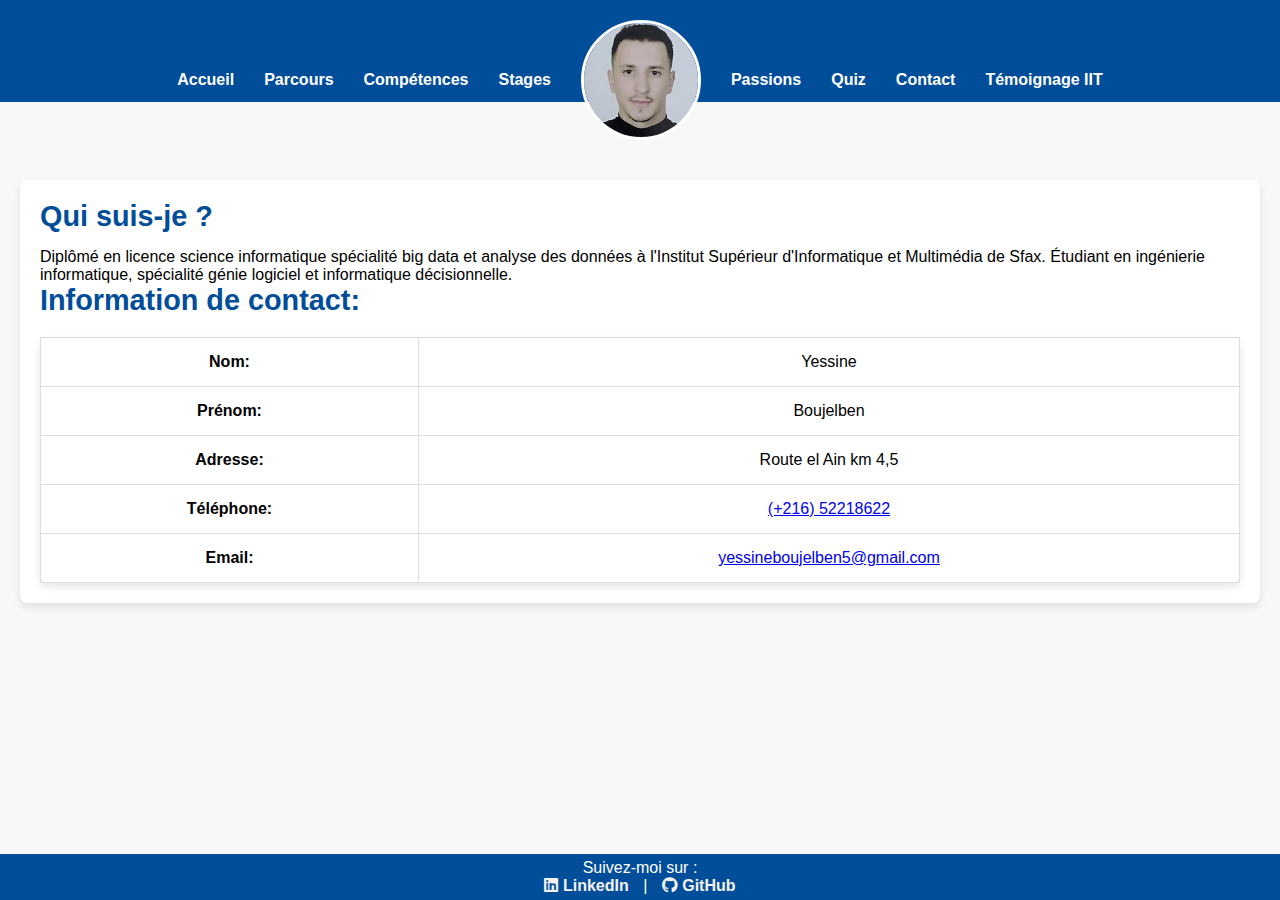
<file: projet web/html/index.html>
<!DOCTYPE html>
<html lang="fr">
<head>
    <meta charset="UTF-8">
    <meta name="viewport" content="width=device-width, initial-scale=1.0">
    <title>Mon Site Personnel</title>
    <link rel="stylesheet" href="../css/index.css">
    <link rel="stylesheet" href="../css/head,foot.css">
    <!-- Ajout de Font Awesome pour les icônes -->
    <link rel="stylesheet" href="https://cdnjs.cloudflare.com/ajax/libs/font-awesome/6.0.0-beta3/css/all.min.css">
</head>
<body>
    <header>
        <div class="header-content">
           
            <nav>
                <ul>
                    <li><a href="index.html">Accueil</a></li>
                    <li><a href="parcours.html">Parcours</a></li>
                    <li><a href="competences.html">Compétences</a></li>
                    <li><a href="stages.html">Stages</a></li>
    
                    <li><img src="../images/ins.jpg" alt="Ma photo" class="photo-profile"></li>
                
                    <li><a href="passions.html">Passions</a></li>
                    <li><a href="quiz.html">Quiz</a></li>
                    <li><a href="contact.html">Contact</a></li>
                    <li><a href="temoignage.html">Témoignage IIT</a></li>
                </ul>
            </nav>
        </div>
    </header>
    
    <section>
        <h2>Qui suis-je ?</h2>
        <p>Diplômé en licence science informatique spécialité big data et analyse des données à l'Institut Supérieur d'Informatique et Multimédia de Sfax. Étudiant en ingénierie informatique, spécialité génie logiciel et informatique décisionnelle.</p>
        
        <h2>Information de contact:</h2>
        <table>
            <tr>
                <td><strong>Nom:</strong></td>
                <td>Yessine</td>
            </tr>
            <tr>
                <td><strong>Prénom:</strong></td>
                <td>Boujelben</td>
            </tr>
            <tr>
                <td><strong>Adresse:</strong></td>
                <td>Route el Ain km 4,5</td>
            </tr>
            <tr>
                <td><strong>Téléphone:</strong></td>
                <td><a href="tel:+21652218622">(+216) 52218622</a></td>
            </tr>
            <tr>
                <td><strong>Email:</strong></td>
                <td><a href="mailto:yessineboujelben5@gmail.com">yessineboujelben5@gmail.com</a></td>
            </tr>
        </table>
    </section>
    
    <footer>
        <p>Suivez-moi sur :</p>
        <!-- Liens avec icônes Font Awesome -->
        <a href="https://www.linkedin.com" target="_blank"><i class="fab fa-linkedin"></i> LinkedIn</a> | 
        <a href="https://github.com" target="_blank"><i class="fab fa-github"></i> GitHub</a>
    </footer>
</body>
</html>
</file>
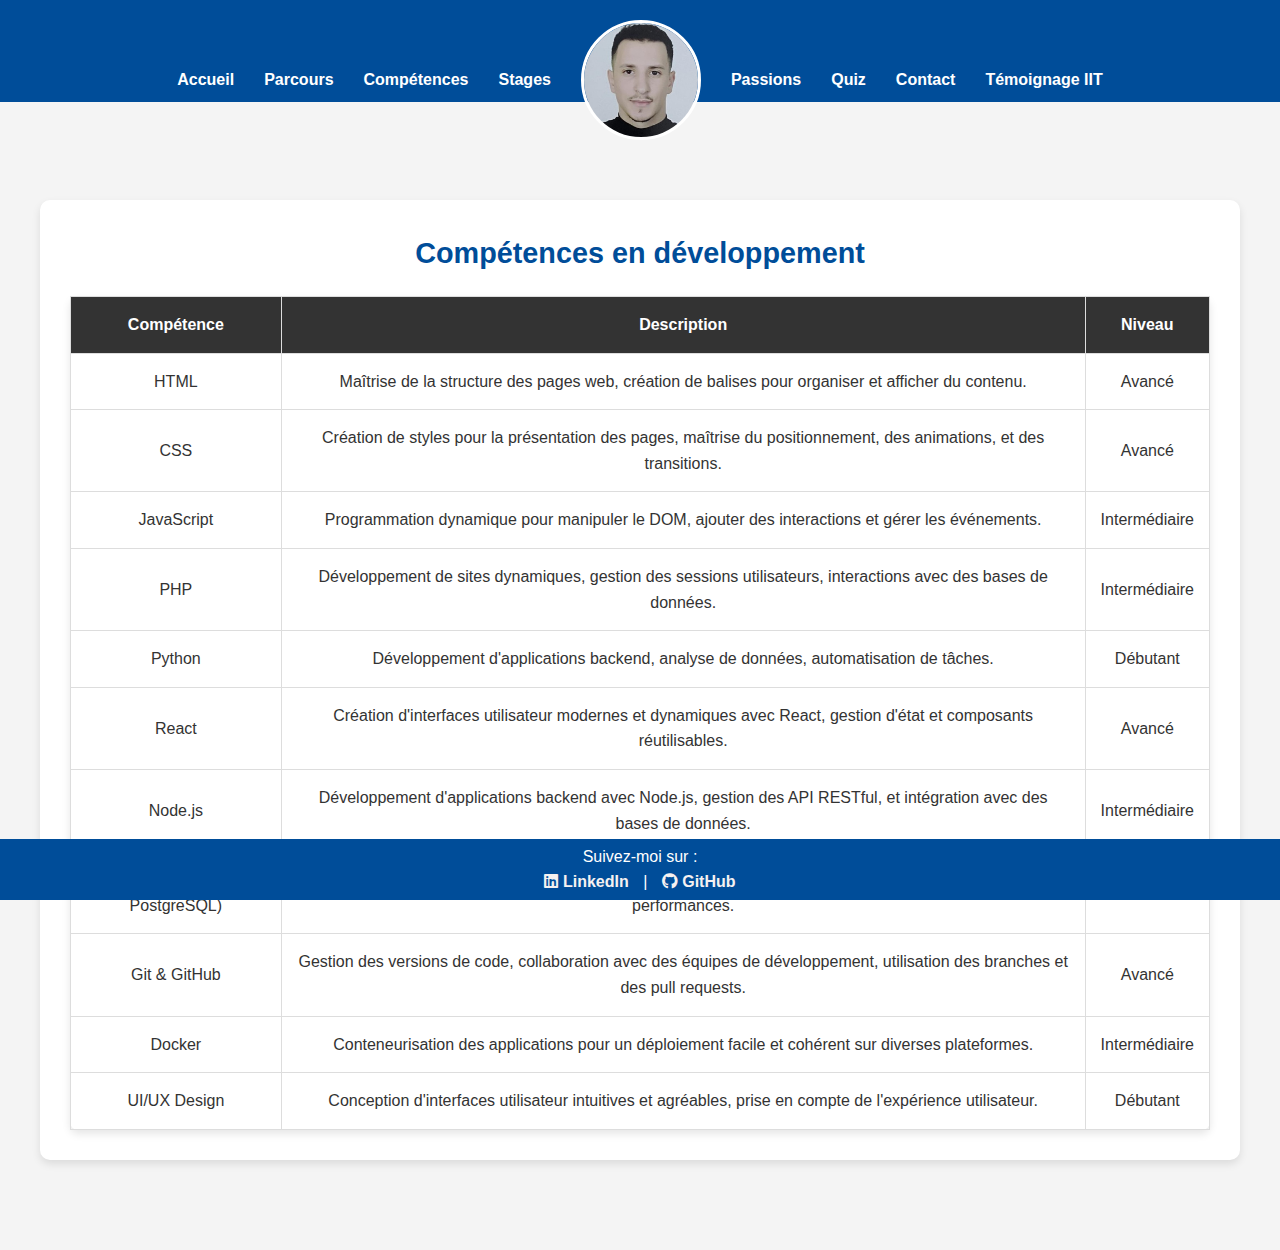
<file: projet web/html/competences.html>
<!DOCTYPE html>
<html lang="fr">
<head>
    <meta charset="UTF-8">
    <meta name="viewport" content="width=device-width, initial-scale=1.0">
    <title>Mon Site Personnel</title>
    <link rel="stylesheet" href="../css/competences.css">
    <link rel="stylesheet" href="../css/head,foot.css">
    <!-- Ajout de Font Awesome pour les icônes -->
    <link rel="stylesheet" href="https://cdnjs.cloudflare.com/ajax/libs/font-awesome/6.0.0-beta3/css/all.min.css">
</head>
<body>
    <header>
        <div class="header-content">
            <nav>
                <ul>
                    <li><a href="index.html">Accueil</a></li>
                    <li><a href="parcours.html">Parcours</a></li>
                    <li><a href="competences.html">Compétences</a></li>
                    <li><a href="stages.html">Stages</a></li>
                    
                    <li><img src="../images/ins.jpg" alt="Ma photo" class="photo-profile"></li>
                    
                    <li><a href="passions.html">Passions</a></li>
                    <li><a href="quiz.html">Quiz</a></li>
                    <li><a href="contact.html">Contact</a></li>
                    <li><a href="temoignage.html">Témoignage IIT</a></li>
                </ul>
            </nav>
        </div>
    </header>
    <section>
        <h2>Compétences en développement</h2>
        <table>
            <thead>
                <tr>
                    <th>Compétence</th>
                    <th>Description</th>
                    <th>Niveau</th>
                </tr>
            </thead>
            <tbody>
                <tr>
                    <td>HTML</td>
                    <td>Maîtrise de la structure des pages web, création de balises pour organiser et afficher du contenu.</td>
                    <td>Avancé</td>
                </tr>
                <tr>
                    <td>CSS</td>
                    <td>Création de styles pour la présentation des pages, maîtrise du positionnement, des animations, et des transitions.</td>
                    <td>Avancé</td>
                </tr>
                <tr>
                    <td>JavaScript</td>
                    <td>Programmation dynamique pour manipuler le DOM, ajouter des interactions et gérer les événements.</td>
                    <td>Intermédiaire</td>
                </tr>
                <tr>
                    <td>PHP</td>
                    <td>Développement de sites dynamiques, gestion des sessions utilisateurs, interactions avec des bases de données.</td>
                    <td>Intermédiaire</td>
                </tr>
                <tr>
                    <td>Python</td>
                    <td>Développement d'applications backend, analyse de données, automatisation de tâches.</td>
                    <td>Débutant</td>
                </tr>
                <tr>
                    <td>React</td>
                    <td>Création d'interfaces utilisateur modernes et dynamiques avec React, gestion d'état et composants réutilisables.</td>
                    <td>Avancé</td>
                </tr>
                <tr>
                    <td>Node.js</td>
                    <td>Développement d'applications backend avec Node.js, gestion des API RESTful, et intégration avec des bases de données.</td>
                    <td>Intermédiaire</td>
                </tr>
                <tr>
                    <td>SQL (MySQL, PostgreSQL)</td>
                    <td>Création et gestion des bases de données relationnelles, requêtes complexes et optimisation des performances.</td>
                    <td>Avancé</td>
                </tr>
                <tr>
                    <td>Git & GitHub</td>
                    <td>Gestion des versions de code, collaboration avec des équipes de développement, utilisation des branches et des pull requests.</td>
                    <td>Avancé</td>
                </tr>
                <tr>
                    <td>Docker</td>
                    <td>Conteneurisation des applications pour un déploiement facile et cohérent sur diverses plateformes.</td>
                    <td>Intermédiaire</td>
                </tr>
                <tr>
                    <td>UI/UX Design</td>
                    <td>Conception d'interfaces utilisateur intuitives et agréables, prise en compte de l'expérience utilisateur.</td>
                    <td>Débutant</td>
                </tr>
            </tbody>
        </table>
    </section>
    <footer>
        <p>Suivez-moi sur :</p>
        <!-- Liens avec icônes Font Awesome -->
        <a href="https://www.linkedin.com" target="_blank"><i class="fab fa-linkedin"></i> LinkedIn</a> | 
        <a href="https://github.com" target="_blank"><i class="fab fa-github"></i> GitHub</a>
    </footer>
</body>
</html>
</file>
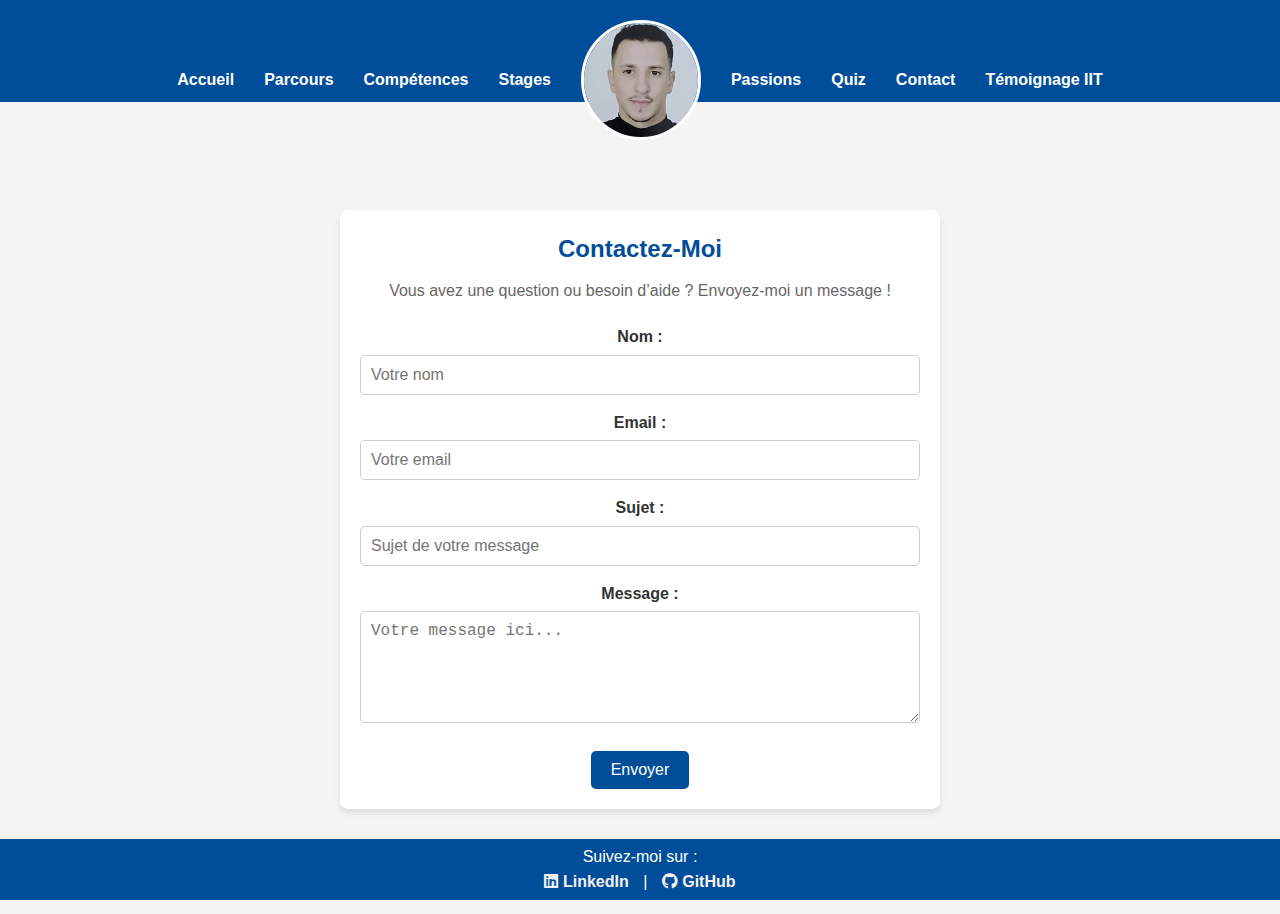
<file: projet web/html/contact.html>
<!DOCTYPE html>
<html lang="fr">
<head>
    <meta charset="UTF-8">
    <meta name="viewport" content="width=device-width, initial-scale=1.0">
    <title>Contactez-Nous</title>
    <link rel="stylesheet" href="../css/contacts.css">
    <link rel="stylesheet" href="../css/head,foot.css">
    <!-- Ajout de Font Awesome pour les icônes -->
    <link rel="stylesheet" href="https://cdnjs.cloudflare.com/ajax/libs/font-awesome/6.0.0-beta3/css/all.min.css">
</head>
<body>
    <!-- En-tête -->
    <header>
        <div class="header-content">
           
            <nav>
                <ul>
                    <li><a href="index.html">Accueil</a></li>
                    <li><a href="parcours.html">Parcours</a></li>
                    <li><a href="competences.html">Compétences</a></li>
                    <li><a href="stages.html">Stages</a></li>
                    <li><img src="../images/ins.jpg" alt="Ma photo" class="photo-profile"></li>
                
                    <li><a href="passions.html">Passions</a></li>
                    <li><a href="quiz.html">Quiz</a></li>
                    <li><a href="contact.html">Contact</a></li>
                    <li><a href="temoignage.html">Témoignage IIT</a></li>
                </ul>
            </nav>
        </div>
    </header>

    <!-- Section Contact -->
    <main>
        <div class="contact-container">
            <h1>Contactez-Moi</h1>
            <p>Vous avez une question ou besoin d’aide ? Envoyez-moi un message !</p>
            <!-- Formulaire -->
            <form action="mailto:yessineboujelben5@gmail.com" method="post" enctype="text/plain" class="contact-form">
                <label for="name">Nom :</label>
                <input type="text" id="name" name="name" placeholder="Votre nom" required>
                
                <label for="email">Email :</label>
                <input type="email" id="email" name="email" placeholder="Votre email" required>
                
                <label for="subject">Sujet :</label>
                <input type="text" id="subject" name="subject" placeholder="Sujet de votre message" required>
                
                <label for="message">Message :</label>
                <textarea id="message" name="message" rows="5" placeholder="Votre message ici..." required></textarea>
                
                <button type="submit">Envoyer</button>
            </form>
        </div>
    </main>

    <!-- Pied de page -->
    <footer>
        <p>Suivez-moi sur :</p>
        <!-- Liens avec icônes Font Awesome -->
        <a href="https://www.linkedin.com" target="_blank"><i class="fab fa-linkedin"></i> LinkedIn</a> | 
        <a href="https://github.com" target="_blank"><i class="fab fa-github"></i> GitHub</a>
    </footer>
</body>
</html>
</file>
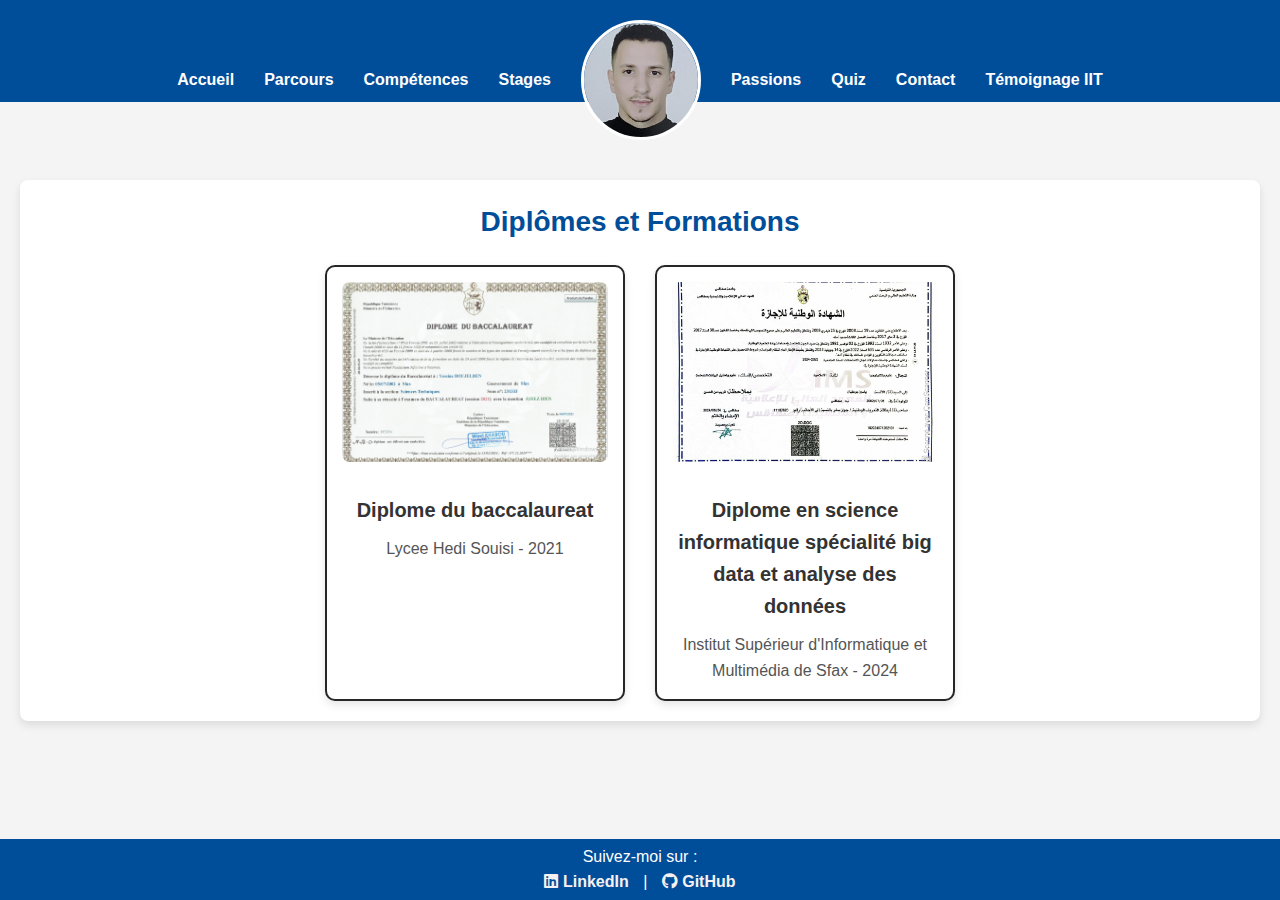
<file: projet web/html/parcours.html>
<!DOCTYPE html>
<html lang="fr">
<head>
    <meta charset="UTF-8">
    <meta name="viewport" content="width=device-width, initial-scale=1.0">
    <title>Mon Site Personnel</title>
    <link rel="stylesheet" href="../css/parcours.css">
    <link rel="stylesheet" href="../css/head,foot.css">
    <link rel="stylesheet" href="https://cdnjs.cloudflare.com/ajax/libs/font-awesome/6.0.0-beta3/css/all.min.css">
</head>
<body>
    <header>
        <div class="header-content">
            <nav>
                <ul>
                    <li><a href="index.html">Accueil</a></li>
                    <li><a href="parcours.html">Parcours</a></li>
                    <li><a href="competences.html">Compétences</a></li>
                    <li><a href="stages.html">Stages</a></li>
                    <li><img src="../images/ins.jpg" alt="Ma photo" class="photo-profile"></li>
                    <li><a href="passions.html">Passions</a></li>
                    <li><a href="quiz.html">Quiz</a></li>
                    <li><a href="contact.html">Contact</a></li>
                    <li><a href="temoignage.html">Témoignage IIT</a></li>
                </ul>
            </nav>
        </div>
    </header>

    <section>
        <h2>Diplômes et Formations</h2>
        <div class="diplomes-list">
            <div class="diplome-item">
                <a href="#" class="open-modal" data-image="../images/Capture d'écran 2024-02-13 180340.png">
                    <img src="../images/Capture d'écran 2024-02-13 180340.png" alt="Diplome du baccalaureat">
                </a>
                <h3>Diplome du baccalaureat</h3>
                <p>Lycee Hedi Souisi - 2021</p>
            </div>
            <div class="diplome-item">
                <a href="#" class="open-modal" data-image="../images/ATTESTATIONLIC.jpg">
                    <img src="../images/ATTESTATIONLIC.jpg" alt="Diplome en Informatique">
                </a>
                <h3>Diplome en science informatique spécialité big data et analyse des données</h3>
                <p>Institut Supérieur d'Informatique et Multimédia de Sfax - 2024</p>
            </div>
        </div>
    </section>
    <div id="modal" class="modal">
        <span class="close">&times;</span>
        <img class="modal-content" id="modal-image" alt="Image agrandie">
    </div>

    <footer>
        <p>Suivez-moi sur :</p>
        <a href="https://www.linkedin.com" target="_blank"><i class="fab fa-linkedin"></i> LinkedIn</a> | 
        <a href="https://github.com" target="_blank"><i class="fab fa-github"></i> GitHub</a>
    </footer>




    
    <script>
        // JavaScript pour la modale
        const modal = document.getElementById("modal");
        const modalImage = document.getElementById("modal-image");
        const closeModal = document.querySelector(".close");
        const openModalLinks = document.querySelectorAll(".open-modal");

        // Ouvrir la modale avec l'image correspondante
        openModalLinks.forEach(link => {
            link.addEventListener("click", event => {
                event.preventDefault();
                const imageSrc = link.getAttribute("data-image");
                modalImage.src = imageSrc;
                modal.style.display = "block";
            });
        });

        // Fermer la modale en cliquant sur le bouton de fermeture
        closeModal.addEventListener("click", () => {
            modal.style.display = "none";
        });

        // Fermer la modale en cliquant en dehors de l'image
        window.addEventListener("click", event => {
            if (event.target === modal) {
                modal.style.display = "none";
            }
        });
    </script>

    
</body>
</html>
</file>
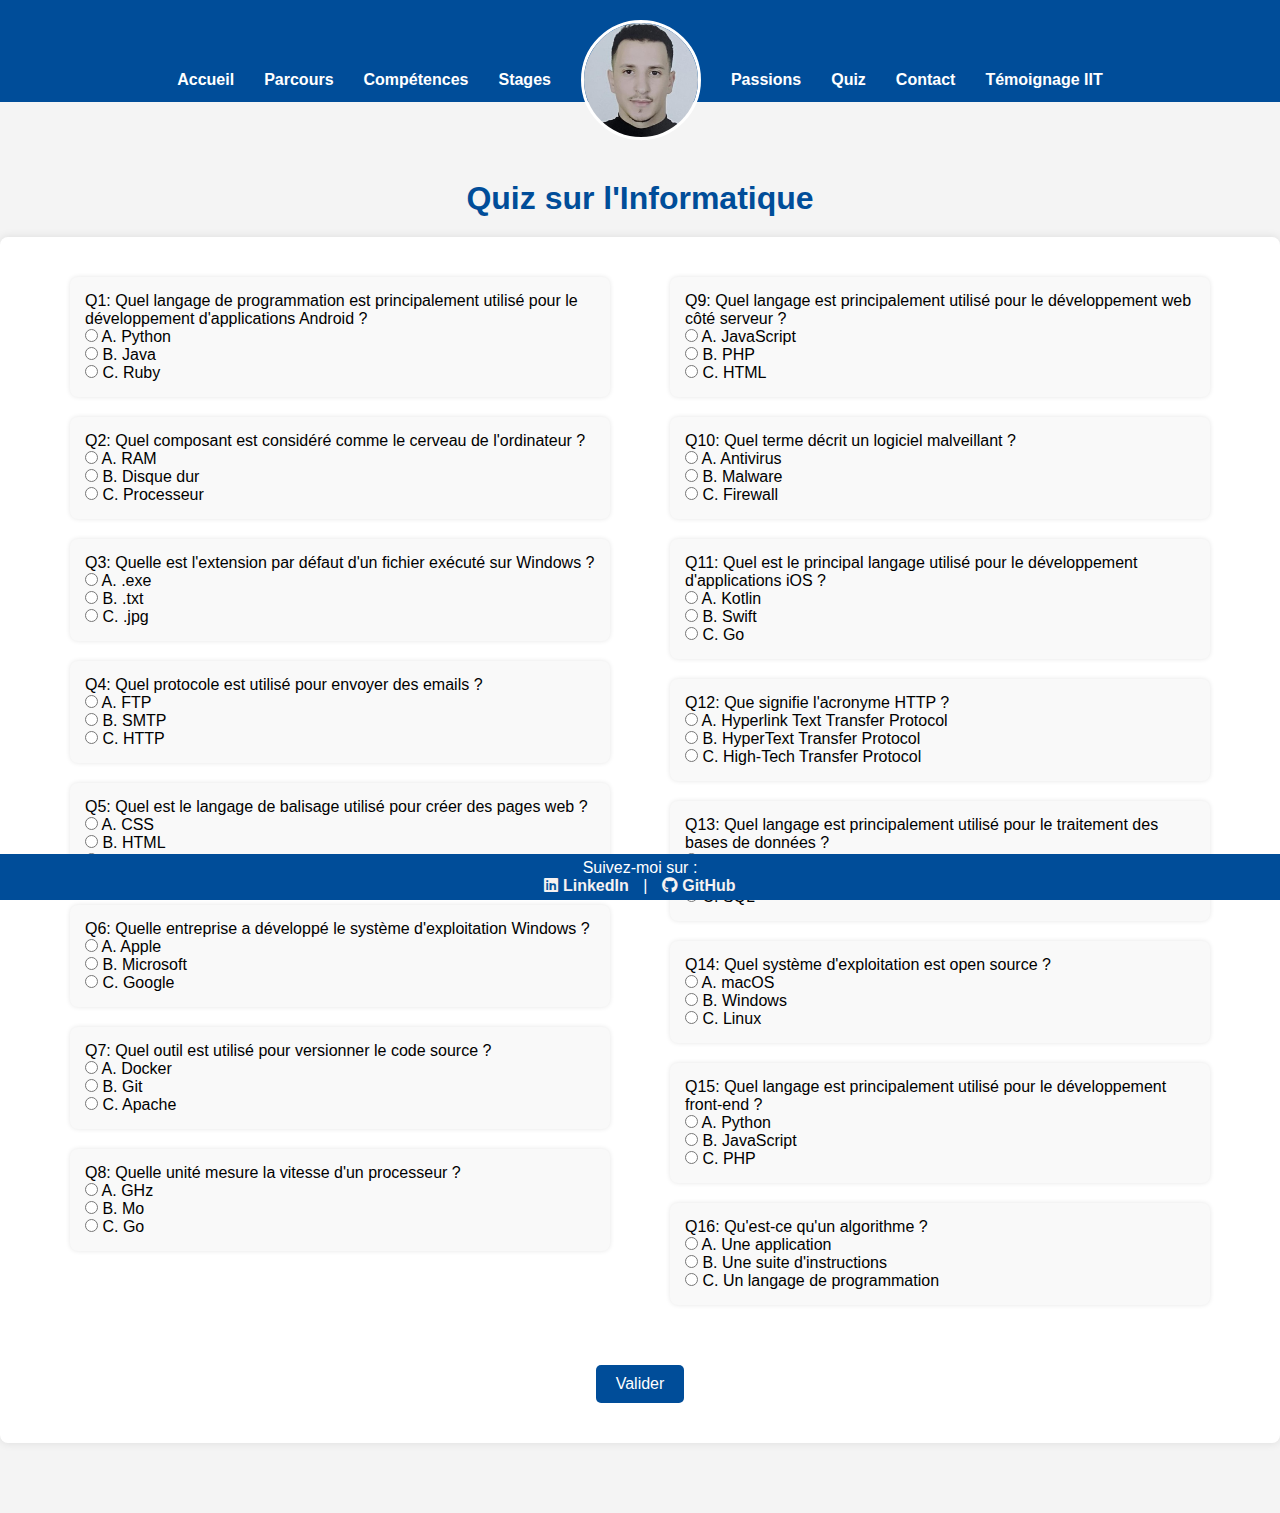
<file: projet web/html/quiz.html>
<!DOCTYPE html>
<html lang="fr">
<head>
    <meta charset="UTF-8">
    <meta name="viewport" content="width=device-width, initial-scale=1.0">
    <title>Mon Site Personnel</title>
    <link rel="stylesheet" href="../css/quizz.css">
    <link rel="stylesheet" href="../css/head,foot.css">
    <link rel="stylesheet" href="https://cdnjs.cloudflare.com/ajax/libs/font-awesome/6.0.0-beta3/css/all.min.css">
</head>
<body>
    <header>
        <div class="header-content">
            <nav>
                <ul>
                    <li><a href="index.html">Accueil</a></li>
                    <li><a href="parcours.html">Parcours</a></li>
                    <li><a href="competences.html">Compétences</a></li>
                    <li><a href="stages.html">Stages</a></li>
                    <li><img src="../images/ins.jpg" alt="Ma photo" class="photo-profile"></li>
                    <li><a href="passions.html">Passions</a></li>
                    <li><a href="quiz.html">Quiz</a></li>
                    <li><a href="contact.html">Contact</a></li>
                    <li><a href="temoignage.html">Témoignage IIT</a></li>
                </ul>
            </nav>
        </div>
    </header>

    <h1>Quiz sur l'Informatique</h1>

    <form id="quiz-form">
        <div class="quiz-container">
            <div class="column">
                <ol>
                    <li>
                        <p>Q1: Quel langage de programmation est principalement utilisé pour le développement d'applications Android ?</p>
                        <input type="radio" name="Q1" value="A"> A. Python<br>
                        <input type="radio" name="Q1" value="B"> B. Java<br>
                        <input type="radio" name="Q1" value="C"> C. Ruby<br>
                    </li>

                    <li>
                        <p>Q2: Quel composant est considéré comme le cerveau de l'ordinateur ?</p>
                        <input type="radio" name="Q2" value="A"> A. RAM<br>
                        <input type="radio" name="Q2" value="B"> B. Disque dur<br>
                        <input type="radio" name="Q2" value="C"> C. Processeur<br>
                    </li>

                    <li>
                        <p>Q3: Quelle est l'extension par défaut d'un fichier exécuté sur Windows ?</p>
                        <input type="radio" name="Q3" value="A"> A. .exe<br>
                        <input type="radio" name="Q3" value="B"> B. .txt<br>
                        <input type="radio" name="Q3" value="C"> C. .jpg<br>
                    </li>

                    <li>
                        <p>Q4: Quel protocole est utilisé pour envoyer des emails ?</p>
                        <input type="radio" name="Q4" value="A"> A. FTP<br>
                        <input type="radio" name="Q4" value="B"> B. SMTP<br>
                        <input type="radio" name="Q4" value="C"> C. HTTP<br>
                    </li>

                    <li>
                        <p>Q5: Quel est le langage de balisage utilisé pour créer des pages web ?</p>
                        <input type="radio" name="Q5" value="A"> A. CSS<br>
                        <input type="radio" name="Q5" value="B"> B. HTML<br>
                        <input type="radio" name="Q5" value="C"> C. SQL<br>
                    </li>

                    <li>
                        <p>Q6: Quelle entreprise a développé le système d'exploitation Windows ?</p>
                        <input type="radio" name="Q6" value="A"> A. Apple<br>
                        <input type="radio" name="Q6" value="B"> B. Microsoft<br>
                        <input type="radio" name="Q6" value="C"> C. Google<br>
                    </li>

                    <li>
                        <p>Q7: Quel outil est utilisé pour versionner le code source ?</p>
                        <input type="radio" name="Q7" value="A"> A. Docker<br>
                        <input type="radio" name="Q7" value="B"> B. Git<br>
                        <input type="radio" name="Q7" value="C"> C. Apache<br>
                    </li>

                    <li>
                        <p>Q8: Quelle unité mesure la vitesse d'un processeur ?</p>
                        <input type="radio" name="Q8" value="A"> A. GHz<br>
                        <input type="radio" name="Q8" value="B"> B. Mo<br>
                        <input type="radio" name="Q8" value="C"> C. Go<br>
                    </li>
                </ol>
            </div>

            <div class="column">
                <ol start="9">
                    <li>
                        <p>Q9: Quel langage est principalement utilisé pour le développement web côté serveur ?</p>
                        <input type="radio" name="Q9" value="A"> A. JavaScript<br>
                        <input type="radio" name="Q9" value="B"> B. PHP<br>
                        <input type="radio" name="Q9" value="C"> C. HTML<br>
                    </li>

                    <li>
                        <p>Q10: Quel terme décrit un logiciel malveillant ?</p>
                        <input type="radio" name="Q10" value="A"> A. Antivirus<br>
                        <input type="radio" name="Q10" value="B"> B. Malware<br>
                        <input type="radio" name="Q10" value="C"> C. Firewall<br>
                    </li>

                    <li>
                        <p>Q11: Quel est le principal langage utilisé pour le développement d'applications iOS ?</p>
                        <input type="radio" name="Q11" value="A"> A. Kotlin<br>
                        <input type="radio" name="Q11" value="B"> B. Swift<br>
                        <input type="radio" name="Q11" value="C"> C. Go<br>
                    </li>

                    <li>
                        <p>Q12: Que signifie l'acronyme HTTP ?</p>
                        <input type="radio" name="Q12" value="A"> A. Hyperlink Text Transfer Protocol<br>
                        <input type="radio" name="Q12" value="B"> B. HyperText Transfer Protocol<br>
                        <input type="radio" name="Q12" value="C"> C. High-Tech Transfer Protocol<br>
                    </li>

                    <li>
                        <p>Q13: Quel langage est principalement utilisé pour le traitement des bases de données ?</p>
                        <input type="radio" name="Q13" value="A"> A. C++<br>
                        <input type="radio" name="Q13" value="B"> B. Python<br>
                        <input type="radio" name="Q13" value="C"> C. SQL<br>
                    </li>

                    <li>
                        <p>Q14: Quel système d'exploitation est open source ?</p>
                        <input type="radio" name="Q14" value="A"> A. macOS<br>
                        <input type="radio" name="Q14" value="B"> B. Windows<br>
                        <input type="radio" name="Q14" value="C"> C. Linux<br>
                    </li>

                    <li>
                        <p>Q15: Quel langage est principalement utilisé pour le développement front-end ?</p>
                        <input type="radio" name="Q15" value="A"> A. Python<br>
                        <input type="radio" name="Q15" value="B"> B. JavaScript<br>
                        <input type="radio" name="Q15" value="C"> C. PHP<br>
                    </li>

                    <li>
                        <p>Q16: Qu'est-ce qu'un algorithme ?</p>
                        <input type="radio" name="Q16" value="A"> A. Une application<br>
                        <input type="radio" name="Q16" value="B"> B. Une suite d'instructions<br>
                        <input type="radio" name="Q16" value="C"> C. Un langage de programmation<br>
                    </li>
                </ol>
            </div>
        </div>

        <button type="button" onclick="submitQuiz()">Valider</button>
    </form>

    <script src="../javascript/script.js"></script>
    <footer>
    <p>Suivez-moi sur :</p>
    <!-- Liens avec icônes Font Awesome -->
    <a href="https://www.linkedin.com" target="_blank"><i class="fab fa-linkedin"></i> LinkedIn</a> | 
    <a href="https://github.com" target="_blank"><i class="fab fa-github"></i> GitHub</a>
</footer>
</body>
</html>
</file>
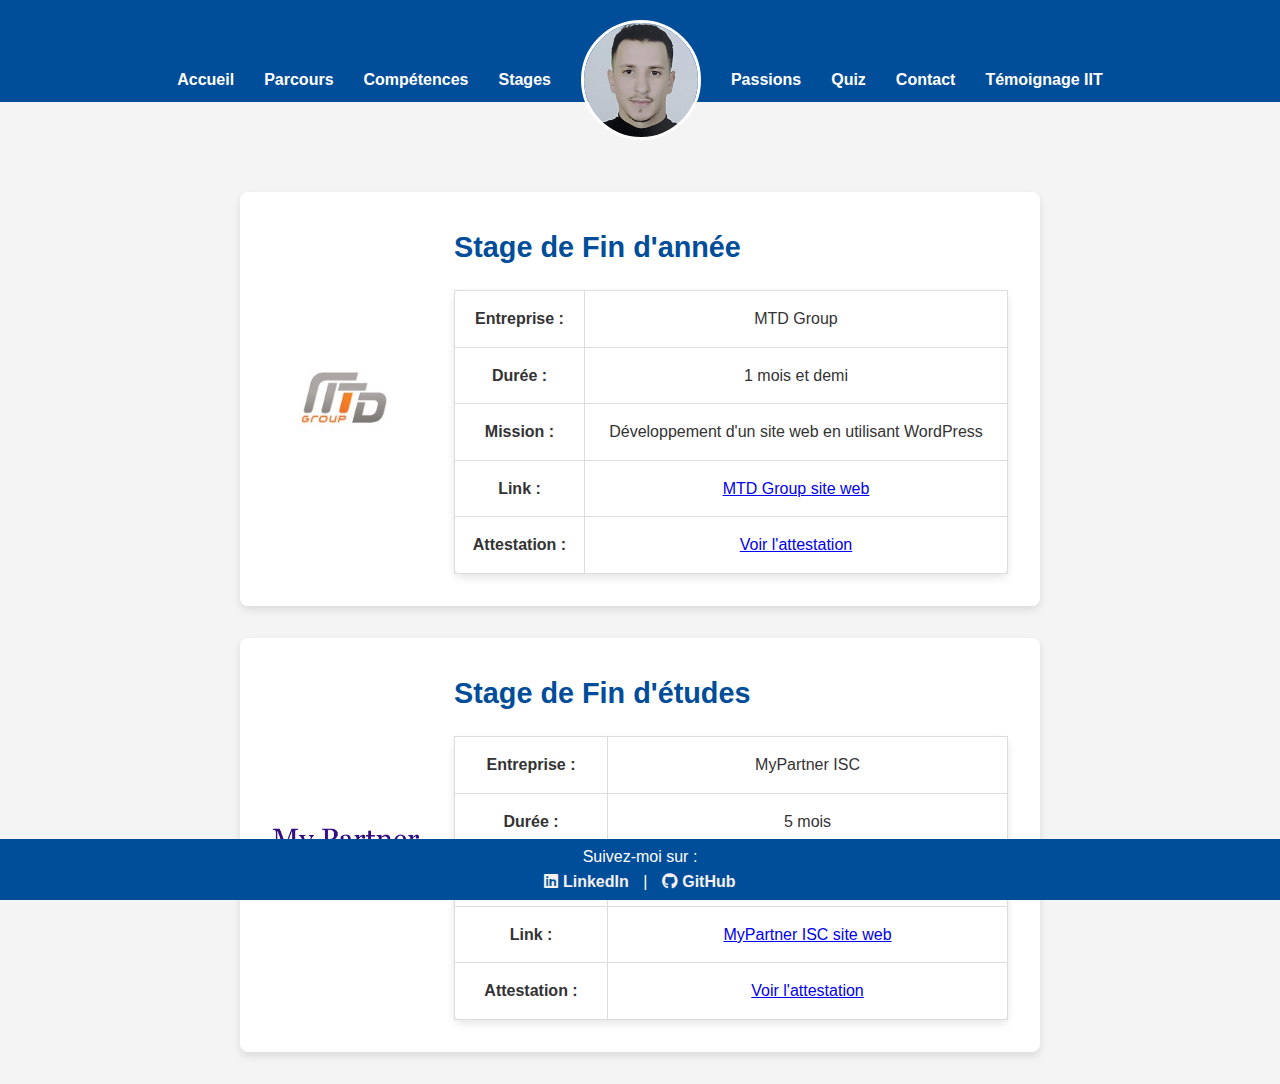
<file: projet web/html/stages.html>
<!DOCTYPE html>
<html lang="fr">
<head>
    <meta charset="UTF-8">
    <meta name="viewport" content="width=device-width, initial-scale=1.0">
    <title>Mon Site Personnel</title>
    <link rel="stylesheet" href="../css/head,foot.css"> <!-- Votre CSS pour header/footer -->
    <link rel="stylesheet" href="../css/stages.css"> <!-- Nouveau CSS pour le contenu -->
    <link rel="stylesheet" href="https://cdnjs.cloudflare.com/ajax/libs/font-awesome/6.0.0-beta3/css/all.min.css">
</head>
<body>
    <header>
        <div class="header-content">
            <nav>
                <ul>
                    <li><a href="index.html">Accueil</a></li>
                    <li><a href="parcours.html">Parcours</a></li>
                    <li><a href="competences.html">Compétences</a></li>
                    <li><a href="stages.html">Stages</a></li>
                    <li><img src="../images/ins.jpg" alt="Ma photo" class="photo-profile"></li>
                    <li><a href="passions.html">Passions</a></li>
                    <li><a href="quiz.html">Quiz</a></li>
                    <li><a href="contact.html">Contact</a></li>
                    <li><a href="temoignage.html">Témoignage IIT</a></li>
                </ul>
            </nav>
        </div>
    </header>

    <section class="stage">
        <div class="stage-content">
            <img src="../images/mtd.jpg" alt="MTD Group" class="company-image">
            <div class="stage-description">
                <h2>Stage de Fin d'année</h2>
                <table>
                    <tr>
                        <td><strong>Entreprise :</strong></td>
                        <td>MTD Group</td>
                    </tr>
                    <tr>
                        <td><strong>Durée :</strong></td>
                        <td>1 mois et demi</td>
                    </tr>
                    <tr>
                        <td><strong>Mission :</strong></td>
                        <td>Développement d'un site web en utilisant WordPress</td>
                    </tr>
                    <tr>
                        <td><strong>Link :</strong></td>
                        <td><a href="https://www.mtd-group.biz/?lang=en" target="_blank">MTD Group site web</a></td>
                    </tr>
                    <tr>
                        <td><strong>Attestation :</strong></td>
                        <td><a href="#" class="open-modal" data-image="../images/attestationMTD.jpg">Voir l'attestation</a></td>
                    </tr>
                </table>
            </div>
        </div>
    </section>

    <section class="stage">
        <div class="stage-content">
            <img src="../images/logoMyPartnerISC.png" alt="MyPartner ISC" class="company-image">
            <div class="stage-description">
                <h2>Stage de Fin d'études</h2>
                <table>
                    <tr>
                        <td><strong>Entreprise :</strong></td>
                        <td>MyPartner ISC</td>
                    </tr>
                    <tr>
                        <td><strong>Durée :</strong></td>
                        <td>5 mois</td>
                    </tr>
                    <tr>
                        <td><strong>Mission :</strong></td>
                        <td>Développement d'un site web onboarding</td>
                    </tr>
                    <tr>
                        <td><strong>Link :</strong></td>
                        <td><a href="https://mypartner-isc.com/" target="_blank">MyPartner ISC site web</a></td>
                    </tr>
                    <tr>
                        <td><strong>Attestation :</strong></td>
                        <td><a href="#" class="open-modal" data-image="../images/ATTESTATIONPART.jpg">Voir l'attestation</a></td>
                    </tr>
                </table>
            </div>
        </div>
    </section>

    <!-- Une seule modale pour toute la page -->
    <div id="modal" class="modal">
        <span class="close">&times;</span>
        <img class="modal-content" id="modal-image" alt="Attestation">
    </div>

    <footer>
        <p>Suivez-moi sur :</p>
        <a href="https://www.linkedin.com" target="_blank"><i class="fab fa-linkedin"></i> LinkedIn</a> |
        <a href="https://github.com" target="_blank"><i class="fab fa-github"></i> GitHub</a>
    </footer>
    <script>
        // JavaScript pour la modale
const modal = document.getElementById("modal");
const modalImage = document.getElementById("modal-image");
const closeModal = document.querySelector(".close");
const openModalLinks = document.querySelectorAll(".open-modal");

// Ouvrir la modale avec l'image correspondante
openModalLinks.forEach(link => {
    link.addEventListener("click", event => {
        event.preventDefault();
        const imageSrc = link.getAttribute("data-image");
        modalImage.src = imageSrc;
        modal.style.display = "block";
    });
});

// Fermer la modale en cliquant sur le bouton de fermeture
closeModal.addEventListener("click", () => {
    modal.style.display = "none";
});

// Fermer la modale en cliquant en dehors de l'image
window.addEventListener("click", event => {
    if (event.target === modal) {
        modal.style.display = "none";
    }
});
</script>
  

    
</body>
</html>
</file>
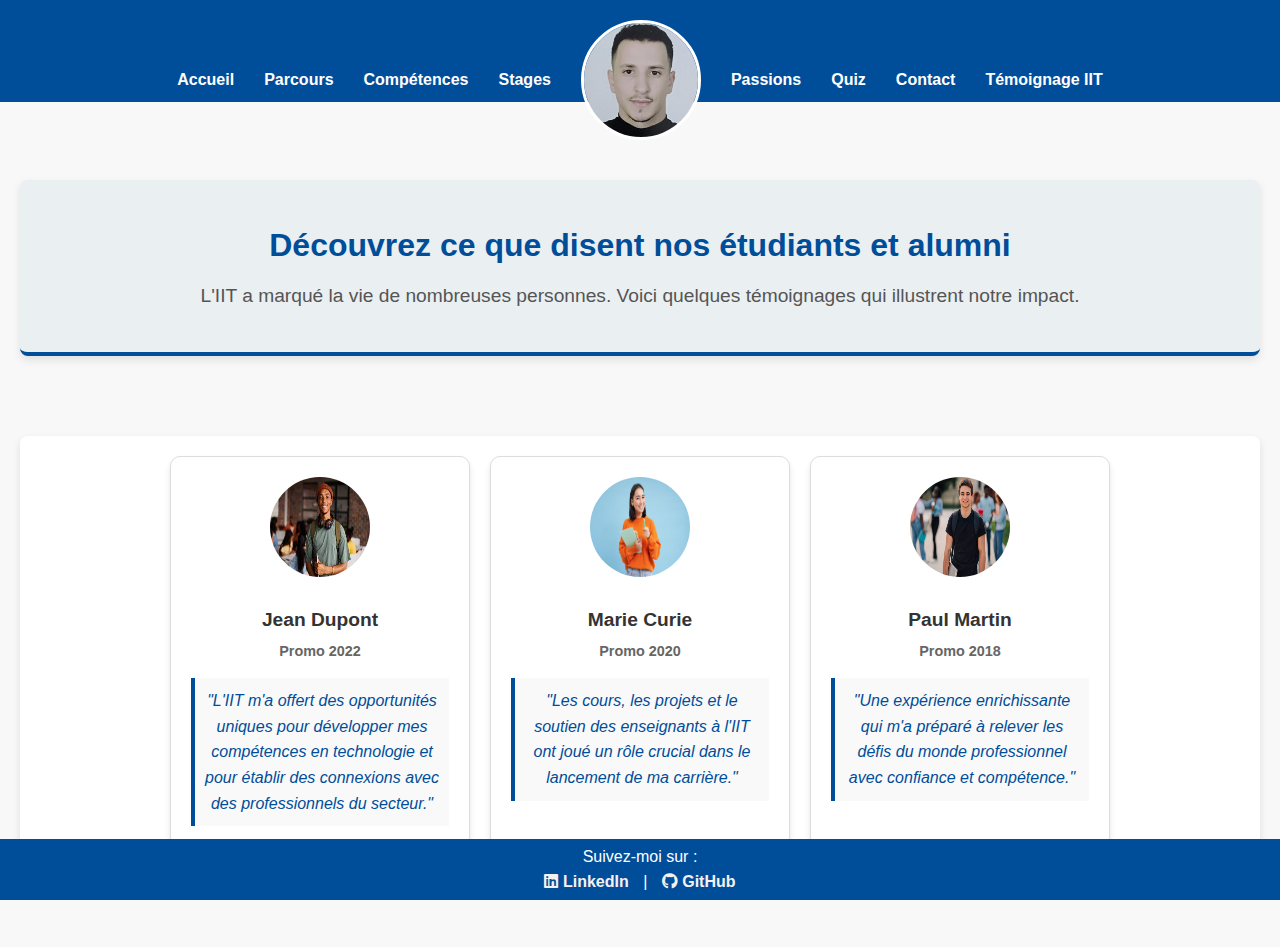
<file: projet web/html/temoignage.html>
<!DOCTYPE html>
<html lang="fr">
<head>
    <meta charset="UTF-8">
    <meta name="viewport" content="width=device-width, initial-scale=1.0">
    <title>Mon Site Personnel</title>
    <link rel="stylesheet" href="../css/temoiniage.css">
    <link rel="stylesheet" href="../css/head,foot.css">
    <link rel="stylesheet" href="https://cdnjs.cloudflare.com/ajax/libs/font-awesome/6.0.0-beta3/css/all.min.css">
</head>
<body>
    <header>
        <div class="header-content">
            <nav>
                <ul>
                    <li><a href="index.html">Accueil</a></li>
                    <li><a href="parcours.html">Parcours</a></li>
                    <li><a href="competences.html">Compétences</a></li>
                    <li><a href="stages.html">Stages</a></li>
                    
                    <li><img src="../images/ins.jpg" alt="Ma photo" class="photo-profile"></li>
                    
                    <li><a href="./passions.html">Passions</a></li>
                    <li><a href="./quiz.html">Quiz</a></li>
                    <li><a href="./contact.html">Contact</a></li>
                    <li><a href="./temoignage.html">Témoignage IIT</a></li>
                </ul>
            </nav>
        </div>
    </header>
    
    <main>
        <section class="intro">
            <h2>Découvrez ce que disent nos étudiants et alumni</h2>
            <p>L'IIT a marqué la vie de nombreuses personnes. Voici quelques témoignages qui illustrent notre impact.</p>
        </section>

        <section class="testimonials">
            <article class="testimonial">
                <img src="../images/images.jpg" alt="Photo de Jean Dupont">
                <h3>Jean Dupont</h3>
                <p><strong>Promo 2022</strong></p>
                <blockquote>
                    "L'IIT m'a offert des opportunités uniques pour développer mes compétences en technologie et pour établir des connexions avec des professionnels du secteur."
                </blockquote>
            </article>

            <article class="testimonial">
                <img src="../images/ETU.jpg" alt="Photo de Marie Curie">
                <h3>Marie Curie</h3>
                <p><strong>Promo 2020</strong></p>
                <blockquote>
                    "Les cours, les projets et le soutien des enseignants à l'IIT ont joué un rôle crucial dans le lancement de ma carrière."
                </blockquote>
            </article>

            <article class="testimonial">
                <img src="../images/28-05-2024 - STUDENTS 2024 ZT8_5357.jpg" alt="Photo de Paul Martin">
                <h3>Paul Martin</h3>
                <p><strong>Promo 2018</strong></p>
                <blockquote>
                    "Une expérience enrichissante qui m'a préparé à relever les défis du monde professionnel avec confiance et compétence."
                </blockquote>
            </article>
        </section>
    </main>

    
    <footer>
        <p>Suivez-moi sur :</p>
        <!-- Liens avec icônes Font Awesome -->
        <a href="https://www.linkedin.com" target="_blank"><i class="fab fa-linkedin"></i> LinkedIn</a> | 
        <a href="https://github.com" target="_blank"><i class="fab fa-github"></i> GitHub</a>
    </footer>
</body>
</html>
</file>
<file: projet web/css/index.css>
* {
    margin: 0;
    padding: 0;
    box-sizing: border-box;
}

section {
    padding: 20px;
    background-color: #fff;
    margin: 20px;
    border-radius: 8px;
    box-shadow: 0 4px 8px rgba(0, 0, 0, 0.1);
    margin-bottom: 80px;
}

h2 {
    font-size: 1.8em;
    margin-bottom: 15px;
    color: #004d99;
}


body {
    font-family: Arial, sans-serif;
    background-color: #f8f8f8;
}



table {
    width: 100%;
    margin-top: 20px;
    border-collapse: collapse;
    background-color: #fff;
    border-radius: 8px;
    box-shadow: 0 4px 8px rgba(0, 0, 0, 0.1);
}

th, td {
    padding: 15px;
    text-align: center;
    border: 1px solid #ddd;
}

th {
    background-color: #333;
    color: #fff;
    font-weight: bold;
}

tbody tr:hover {
    background-color: #f0f0f0;
}
</file>
<file: projet web/css/head,foot.css>
/* Style général pour le header */
header {
    color: #fff;
    padding: 20px;
    text-align: center;
    background: linear-gradient(to bottom, #004d99 64%, transparent 50%);
    padding: 20px 0;
}

nav ul {
    display: flex;
    justify-content: center;
    align-items: center; /* Centre les éléments verticalement */
    list-style: none;
    padding: 0;
}





.photo-profile {
    width: 120px; /* Taille de l'image */
    height: 120px;
    border-radius: 50%; /* Image ronde */
    object-fit: cover; /* Garde l'image bien découpée sans la déformer */
    border: 3px solid #fff; /* Bordure autour de l'image en blanc */
    display: flex;
    justify-content: center;
    align-items: center;
}

/* Optionnel : ajouter un effet hover pour l'image */
.photo-profile:hover {
    transform: scale(1.1); /* Légère augmentation de taille au survol */
    transition: transform 0.3s ease;
}

/* Menu de navigation */

nav ul li {
    display: inline;
    
    margin: 0 15px;
}

nav ul li a {
    color: #fff;
    text-decoration: none;
    font-weight: bold;
}

nav ul li a:hover {
    text-decoration: underline;
}


/* Footer */
footer {
    text-align: center;
    padding: 5px 0;
    background-color: #004d99;
    color: white;
    position: fixed;
    width: 100%;
    bottom: 0;
}

footer a {
    color: #f5f1f1;
    text-decoration: none;
    font-weight: bold;
    margin: 0 10px;
}

footer a:hover {
    text-decoration: underline;
}
</file>
<file: projet web/css/competences.css>
* {
    margin: 0;
    padding: 0;
    box-sizing: border-box;
}

/* Style global du site */
body {
    font-family: Arial, sans-serif;
    line-height: 1.6;
    background-color: #f4f4f4;
    color: #333;
    padding-bottom: 50px;
}
section {
    margin: 40px auto;
    padding: 30px;
    max-width: 1200px;
    background: white;
    border-radius: 10px;
    box-shadow: 0 4px 8px rgba(0, 0, 0, 0.1);
}


/* Style du tableau des compétences */
table {
    width: 100%;
    margin-top: 20px;
    border-collapse: collapse;
    background-color: #fff;
    border-radius: 8px;
    box-shadow: 0 4px 8px rgba(0, 0, 0, 0.1);
}

th, td {
    padding: 15px;
    text-align: center;
    border: 1px solid #ddd;
}

th {
    background-color: #333;
    color: #fff;
    font-weight: bold;
}

tbody tr:hover {
    background-color: #f0f0f0;
}

h2 {
    text-align: center;
    font-size: 1.8em;
    margin-bottom: 15px;
    color: #004d99;
}
</file>
<file: projet web/css/contacts.css>
* {
    margin: 0;
    padding: 0;
    box-sizing: border-box;
}

body {
    font-family: Arial, sans-serif;
    line-height: 1.6;
    background-color: #f4f4f4;
    color: #333;
    padding-bottom: 50px;
}

.contact-container {
    max-width: 600px;
    margin: 50px auto;
    background: #fff;
    padding: 20px;
    border-radius: 8px;
    box-shadow: 0 4px 6px rgba(0, 0, 0, 0.1);
    text-align: center;
}

.contact-container h1 {
    margin-bottom: 10px;
    font-size: 24px;
    color: #004d99;
}

.contact-container p {
    margin-bottom: 20px;
    color: #666;
}

.contact-form label {
    display: block;
    margin-top: 15px;
    font-weight: bold;
}

.contact-form input,
.contact-form textarea {
    width: 100%;
    padding: 10px;
    margin-top: 5px;
    border: 1px solid #ccc;
    border-radius: 5px;
    font-size: 16px;
}

.contact-form button {
    margin-top: 20px;
    padding: 10px 20px;
    font-size: 16px;
    background: #004d99;
    color: #fff;
    border: none;
    border-radius: 5px;
    cursor: pointer;
    
}

.contact-form button:hover {
    background: #0056b3;
}

.contact-form input:focus,
.contact-form textarea:focus {
    border-color: #004d99;
}
</file>
<file: projet web/css/parcours.css>
/* Réinitialisation des marges et des bordures par défaut */
* {
    margin: 0;
    padding: 0;
    box-sizing: border-box;
}

/* Style global du site */
body {
    font-family: Arial, sans-serif;
    line-height: 1.6;
    background-color: #f4f4f4;
    color: #333;
    padding-bottom: 50px;
}





/* Section principale */
section {
    padding: 20px;
    background-color: #fff;
    margin: 20px;
    border-radius: 8px;
    box-shadow: 0 4px 8px rgba(0, 0, 0, 0.1);
    margin-bottom: 80px;
}

h2 {
    font-size: 1.8em;
    margin-bottom: 15px;
    text-align: center;
}

/* Section pour les diplômes */

section h2 {
    font-size: 28px;
    margin-bottom: 20px;
    color: #004d99;
}

.diplomes-list {
    display: flex;
    flex-wrap: wrap;
    justify-content: center;
    gap: 30px;
}

.diplome-item {
    width: 300px;
    text-align: center;
    background-color: #fff;
    border: 2px solid #272525;
    border-radius: 10px;
    padding: 15px;
    box-shadow: 0 4px 8px rgba(0, 0, 0, 0.1);
    transition: all 0.3s ease;
}

.diplome-item:hover {
    transform: scale(1.05);
    box-shadow: 0 8px 16px rgba(0, 0, 0, 0.2);
}

.diplome-item img {
    width: 100%;
    height: 180px;
    object-fit: cover;
    border-radius: 8px;
    margin-bottom: 15px;
}

.diplome-item h3 {
    font-size: 20px;
    margin: 10px 0;
    color: #333;
}

.diplome-item p {
    font-size: 16px;
    color: #555;
}

/* Styles pour la modale */
.modal {
    display: none;
    position: fixed;
    z-index: 1;
    padding-top: 50px;
    left: 0;
    top: 0;
    width: 100%;
    height: 100%;
    overflow: auto;
    background-color: rgba(0,0,0,0.7);
}

.modal-content {
    display: block;
    margin: auto;
    max-width: 80%;
    max-height: 80%;
}

.close {
    position: absolute;
    top: 20px;
    right: 35px;
    color: #fff;
    font-size: 40px;
    font-weight: bold;
    cursor: pointer;
}

.close:hover {
    color: #ccc;
}
</file>
<file: projet web/css/quizz.css>
* {
    margin: 0;
    padding: 0;
    box-sizing: border-box;
}
body {
    font-family: Arial, sans-serif;
    background-color: #f4f4f4;
    margin: 20px;
}

h1 {
    color: #004d99;
}

form {
    background: #fff;
    padding: 20px;
    border-radius: 8px;
    box-shadow: 0px 0px 10px rgba(0, 0, 0, 0.1);
}

button {
    margin-top: 20px;
    padding: 10px 15px;
    background-color: #28a745;
    color: white;
    border: none;
    border-radius: 5px;
    cursor: pointer;
}

button:hover {
    background-color: #218838;
}

#resultat {
    font-size: 1.2em;
    margin-top: 20px;
}

#reponses-correctes {
    margin-top: 20px;
    background-color: #f8f9fa;
    padding: 15px;
    border-left: 5px solid #17a2b8;
    border-radius: 5px;
}





body {
    font-family: Arial, sans-serif;
    margin: 0;
    padding: 0;
    padding-bottom: 70px;
}

header {
    background-color: #444;
    padding: 10px;
    color: white;
}

nav ul {
    display: flex;
    list-style-type: none;
    padding: 0;
}

nav ul li {
    margin-right: 20px;
}

nav ul li a {
    color: white;
    text-decoration: none;
}

.photo-profile {
    width: 40px;
    height: 40px;
    border-radius: 50%;
}

h1 {
    text-align: center;
    margin: 20px 0;
}

.quiz-container {
    display: flex;
    justify-content: space-around;
    flex-wrap: wrap;
    padding: 20px;
}

.column {
    width: 45%;
}

.column ol {
    list-style: none;
    padding: 0;
}

.column li {
    margin-bottom: 20px;
    background-color: #f9f9f9;
    padding: 15px;
    border-radius: 8px;
    box-shadow: 0px 0px 5px rgba(0, 0, 0, 0.1);
}

button {
    display: block;
    margin: 20px auto;
    padding: 10px 20px;
    background-color: #004d99;
    color: white;
    border: none;
    border-radius: 5px;
    cursor: pointer;
    font-size: 16px;
}

button:hover {
    background-color: #45a049;
}
</file>
<file: projet web/css/stages.css>
* {
    margin: 0;
    padding: 0;
    box-sizing: border-box;
}

/* Style global du site */
body {
    font-family: Arial, sans-serif;
    line-height: 1.6;
    background-color: #f4f4f4;
    color: #333;
    
}



/* Section principale */
section {
    padding: 20px;
    background-color: #fff;
    margin: 20px;
    border-radius: 8px;
    box-shadow: 0 4px 8px rgba(0, 0, 0, 0.1);
    margin-bottom: 80px;
}

h2 {
    font-size: 1.8em;
    margin-bottom: 15px;
}






/* Style pour la section "stage" */
/* Style pour la section "stage" */
.stage {
    padding: 2rem;
    margin: 2rem auto;
    max-width: 800px;
    background-color: #fff;
    box-shadow: 0 4px 8px rgba(0, 0, 0, 0.1);
    border-radius: 8px;
}

.stage-content {
    display: flex;
    align-items: center;
    gap: 2rem;
}

.company-image {
    width: 150px;
    height: auto;
    border-radius: 8px;
    flex-shrink: 0;
}

.stage-description {
    flex: 1;
}

.stage-description h2 {
    color: #004d99;
    font-size: 1.8rem;
    margin-bottom: 1rem;
}

.stage-description p {
    font-size: 1rem;
    color: #555;
    line-height: 1.6;
    margin-bottom: 0.8rem;
}



/* Animation au survol */
.stage:hover {
    transform: scale(1.02);
    transition: transform 0.3s ease-in-out;
}


/* Style du tableau des compétences */
table {
    width: 100%;
    margin-top: 20px;
    border-collapse: collapse;
    background-color: #fff;
    border-radius: 8px;
    box-shadow: 0 4px 8px rgba(0, 0, 0, 0.1);
}

th, td {
    padding: 15px;
    text-align: center;
    border: 1px solid #ddd;
}

th {
    background-color: #333;
    color: #fff;
    font-weight: bold;
}

tbody tr:hover {
    background-color: #f0f0f0;
}
.modal {
    display: none;
    position: fixed;
    z-index: 1;
    padding-top: 50px;
    left: 0;
    top: 0;
    width: 100%;
    height: 100%;
    overflow: auto;
    background-color: rgba(0,0,0,0.7);
}

.modal-content {
    display: block;
    margin: auto;
    max-width: 80%;
    max-height: 80%;
}

.close {
    position: absolute;
    top: 20px;
    right: 35px;
    color: #fff;
    font-size: 40px;
    font-weight: bold;
    cursor: pointer;
}
</file>
<file: projet web/css/temoiniage.css>
/* Réinitialisation des marges et des bordures par défaut */
* {
    margin: 0;
    padding: 0;
    box-sizing: border-box;
}

/* Style global du site */
body {
    font-family: Arial, sans-serif;
    line-height: 1.6;
    background-color: #f4f4f4;
    color: #333;
    padding-bottom: 50px;
}

/* En-tête */

/* Section principale */
section {
    padding: 20px;
    background-color: #fff;
    margin: 20px;
    border-radius: 8px;
    box-shadow: 0 4px 8px rgba(0, 0, 0, 0.1);
    margin-bottom: 80px;
}

h2 {
    font-size: 1.8em;
    margin-bottom: 15px;
}




/* Style global */
body {
    font-family: Arial, sans-serif;
    margin: 0;
    padding: 0;
    background-color: #f8f8f8;
}



table {
    width: 100%;
    margin-top: 20px;
    border-collapse: collapse;
    background-color: #fff;
    border-radius: 8px;
    box-shadow: 0 4px 8px rgba(0, 0, 0, 0.1);
}

th, td {
    padding: 15px;
    text-align: center;
    border: 1px solid #ddd;
}

th {
    background-color: #333;
    color: #fff;
    font-weight: bold;
}

tbody tr:hover {
    background-color: #f0f0f0;
}




.intro {
    text-align: center;
    padding: 40px 20px;
    background-color: #eaeff2;
    border-bottom: 4px solid #004d99;
}

.intro h2 {
    font-size: 2rem;
    margin-bottom: 10px;
    color: #004d99;
}

.intro p {
    font-size: 1.2rem;
    color: #555;
}

/* Section témoignages */
.testimonials {
    display: flex;
    flex-wrap: wrap;
    justify-content: center;
    gap: 20px;
    padding: 20px;
}

.testimonial {
    background: white;
    border: 1px solid #ddd;
    border-radius: 10px;
    box-shadow: 0 4px 6px rgba(0, 0, 0, 0.1);
    padding: 20px;
    max-width: 300px;
    text-align: center;
    transition: transform 0.3s ease;
}

.testimonial:hover {
    transform: scale(1.05);
}

.testimonial img {
    width: 100px;
    height: 100px;
    border-radius: 50%;
    margin-bottom: 10px;
}

.testimonial h3 {
    margin: 10px 0 5px;
    color: #333;
    font-size: 1.2rem;
}

.testimonial p {
    font-size: 0.9rem;
    color: #666;
    margin-bottom: 15px;
}

.testimonial blockquote {
    font-style: italic;
    color: #004d99;
    background: #f9f9f9;
    padding: 10px;
    border-left: 4px solid #004d99;
    margin: 0;
}
</file>
